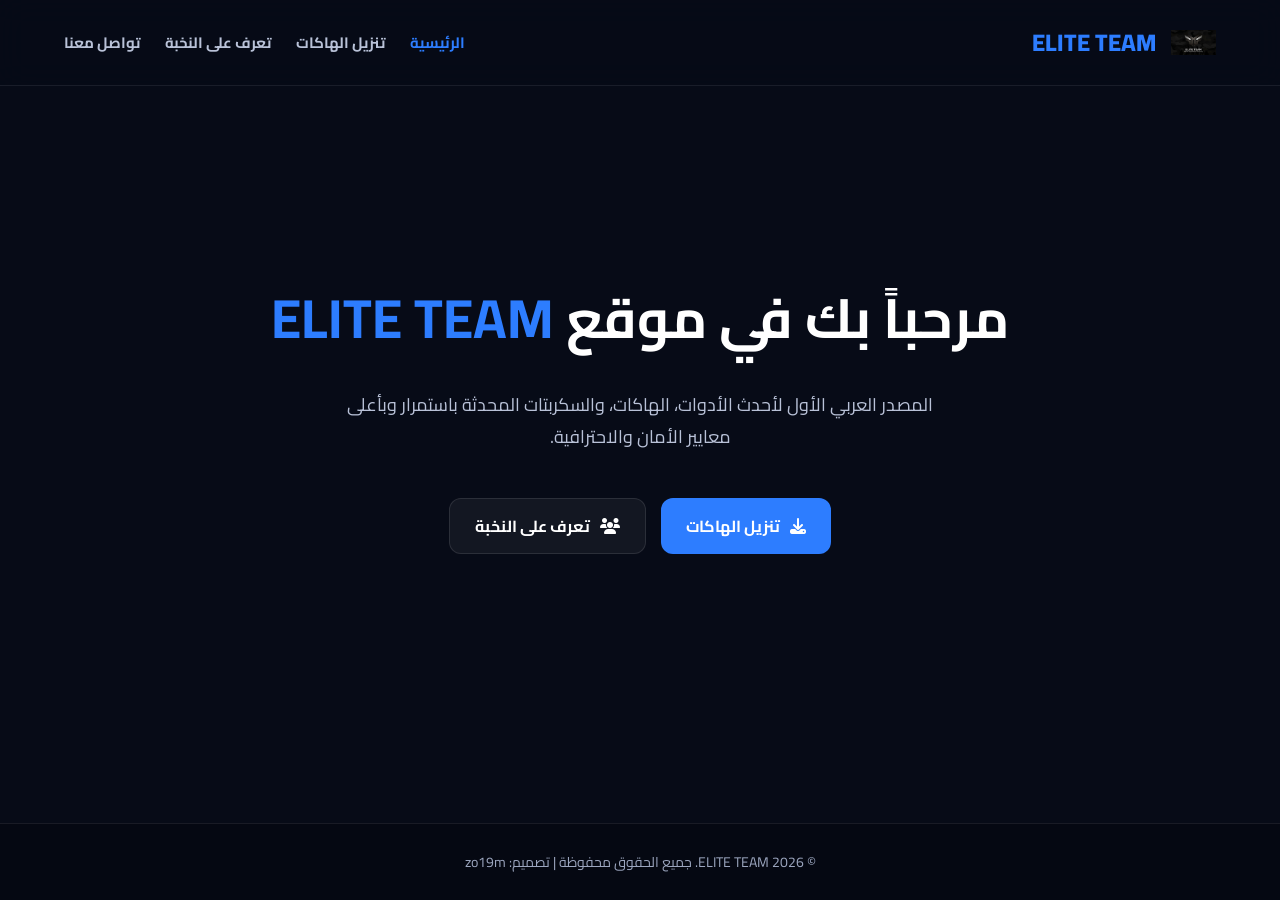
<file: index.html>
<!DOCTYPE html>
<html lang="ar" dir="rtl">
<head>
    <meta charset="UTF-8">
    <meta name="viewport" content="width=device-width, initial-scale=1.0">
    <title>الرئيسية | ELITE TEAM</title>
    <link rel="stylesheet" href="css/style.css">
    <link rel="stylesheet" href="https://cdnjs.cloudflare.com/ajax/libs/font-awesome/6.7.2/css/all.min.css">
</head>
<body>

    <header class="header">
        <div class="container">
            <a href="index.html" class="logo">
                <img src="images/logo.png" alt="Logo">
                <span>ELITE TEAM</span>
            </a>
            <nav class="navbar">
                <a href="index.html" class="active">الرئيسية</a>
                <a href="download.html">تنزيل الهاكات</a>
                <a href="elite.html">تعرف على النخبة</a>
                <a href="contact.html">تواصل معنا</a>
            </nav>
        </div>
    </header>

    <section class="hero">
        <div class="container">
            <h1>مرحباً بك في موقع <span>ELITE TEAM</span></h1>
            <p>المصدر العربي الأول لأحدث الأدوات، الهاكات، والسكربتات المحدثة باستمرار وبأعلى معايير الأمان والاحترافية.</p>
            <div style="display: flex; gap: 15px; justify-content: center;">
                <a href="download.html" class="btn"><i class="fa-solid fa-download"></i> تنزيل الهاكات</a>
                <a href="elite.html" class="btn" style="background: rgba(255,255,255,0.05); border: 1px solid rgba(255,255,255,0.1);"><i class="fa-solid fa-users"></i> تعرف على النخبة</a>
            </div>
        </div>
    </section>

    <footer>
        <p>© 2026 ELITE TEAM. جميع الحقوق محفوظة | تصميم: zo19m</p>
    </footer>

</body>
</html>
</file>
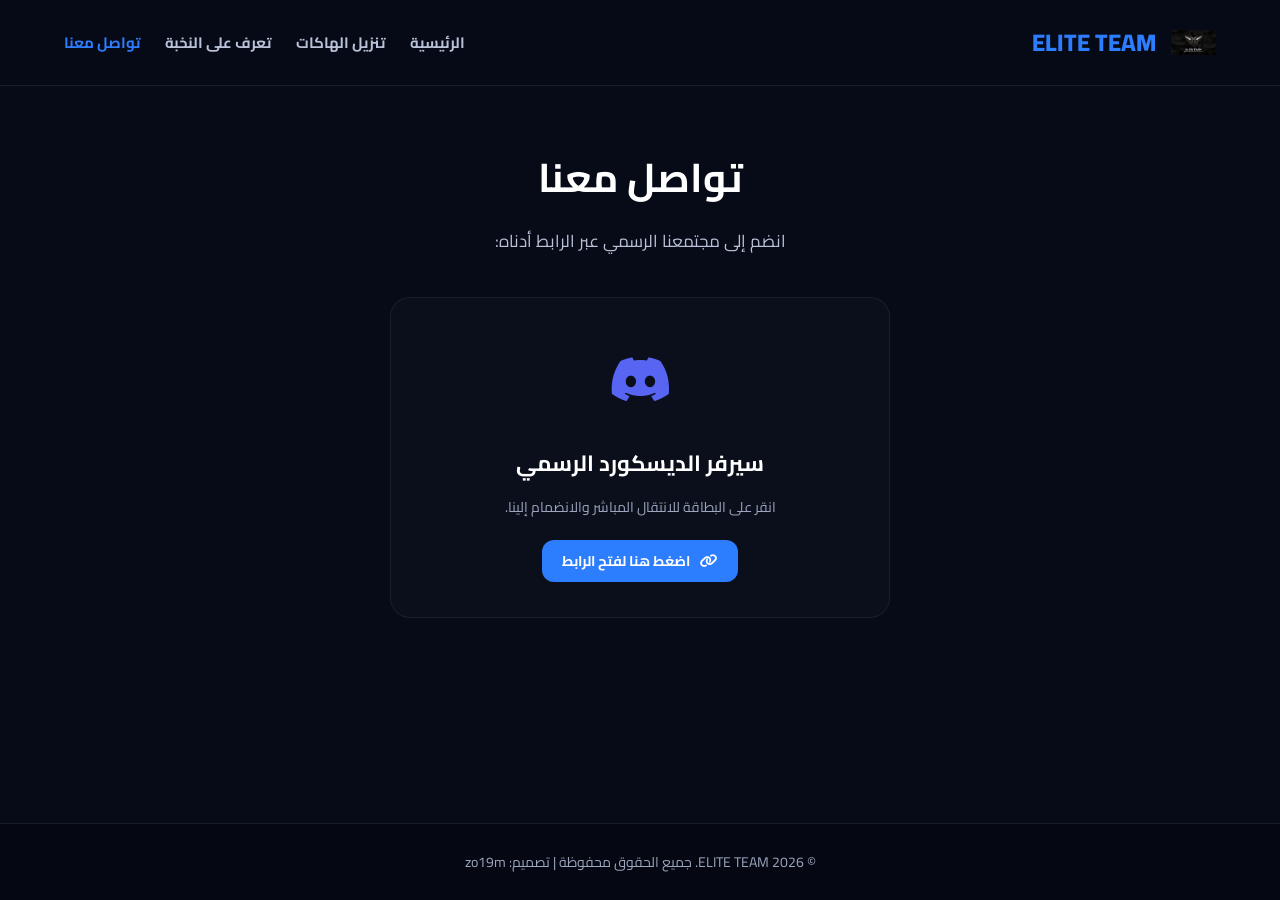
<file: contact.html>
<!DOCTYPE html>
<html lang="ar" dir="rtl">
<head>
    <meta charset="UTF-8">
    <meta name="viewport" content="width=device-width, initial-scale=1.0">
    <title>تواصل معنا | ELITE TEAM</title>
    <link rel="stylesheet" href="css/style.css">
    <link rel="stylesheet" href="https://cdnjs.cloudflare.com/ajax/libs/font-awesome/6.7.2/css/all.min.css">
</head>
<body>

    <header class="header">
        <div class="container">
            <a href="index.html" class="logo">
                <img src="images/logo.png" alt="Logo">
                <span>ELITE TEAM</span>
            </a>
            <nav class="navbar">
                <a href="index.html">الرئيسية</a>
                <a href="download.html">تنزيل الهاكات</a>
                <a href="elite.html">تعرف على النخبة</a>
                <a href="contact.html" class="active">تواصل معنا</a>
            </nav>
        </div>
    </header>

    <section class="page-content">
        <h1>تواصل معنا</h1>
        <p class="subtitle">انضم إلى مجتمعنا الرسمي عبر الرابط أدناه:</p>

        <div class="grid-container" style="max-width: 500px; margin: auto;">
            <!-- Discord Card with Clickable Notice -->
            <a href="https://discord.gg/HK2TqbTMs8" target="_blank" class="card" style="text-decoration: none; color: white; display: block;">
                <div style="font-size: 50px; color: #5865F2; margin-bottom: 15px;">
                    <i class="fab fa-discord"></i>
                </div>
                <h3>سيرفر الديسكورد الرسمي</h3>
                <p style="color: #9ca6bf; font-size: 14px; margin: 10px 0 15px;">انقر على البطاقة للانتقال المباشر والانضمام إلينا.</p>
                <span class="btn" style="margin-top: 5px; font-size: 14px; padding: 8px 20px;">
                    <i class="fa-solid fa-link"></i> اضغط هنا لفتح الرابط
                </span>
            </a>
        </div>
    </section>

    <footer>
        <p>© 2026 ELITE TEAM. جميع الحقوق محفوظة | تصميم: zo19m</p>
    </footer>

</body>
</html>
</file>
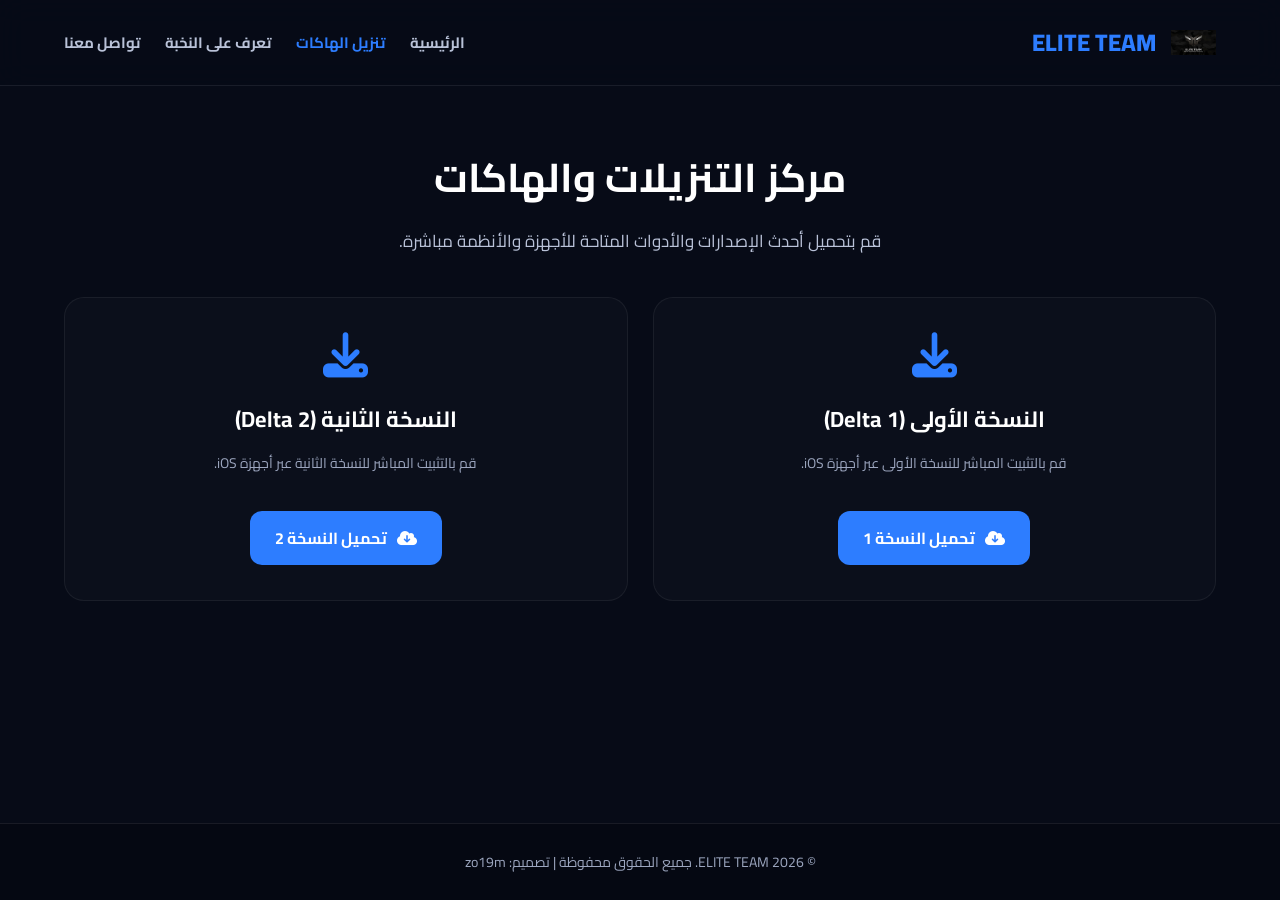
<file: download.html>
<!DOCTYPE html>
<html lang="ar" dir="rtl">
<head>
    <meta charset="UTF-8">
    <meta name="viewport" content="width=device-width, initial-scale=1.0">
    <title>تنزيل الهاكات | ELITE TEAM</title>
    <link rel="stylesheet" href="css/style.css">
    <link rel="stylesheet" href="https://cdnjs.cloudflare.com/ajax/libs/font-awesome/6.7.2/css/all.min.css">
</head>
<body>

    <header class="header">
        <div class="container">
            <a href="index.html" class="logo">
                <img src="images/logo.png" alt="Logo">
                <span>ELITE TEAM</span>
            </a>
            <nav class="navbar">
                <a href="index.html">الرئيسية</a>
                <a href="download.html" class="active">تنزيل الهاكات</a>
                <a href="elite.html">تعرف على النخبة</a>
                <a href="contact.html">تواصل معنا</a>
            </nav>
        </div>
    </header>

    <section class="page-content">
        <h1>مركز التنزيلات والهاكات</h1>
        <p class="subtitle">قم بتحميل أحدث الإصدارات والأدوات المتاحة للأجهزة والأنظمة مباشرة.</p>
        
        <div class="grid-container">
<!-- البطاقة الأولى -->
<div class="card">
    <i class="fa-solid fa-download" style="font-size: 45px; color: #2D7DFF; margin-bottom: 20px;"></i>
    <h3>النسخة الأولى (Delta 1)</h3>
    <p style="color: #9ca6bf; font-size: 14px; margin: 10px 0 20px;">قم بالتثبيت المباشر للنسخة الأولى عبر أجهزة iOS.</p>
    
    <!-- تم إضافة target="_self" وضبط الرابط -->
    <a href="itms-services://?action=download-manifest&url=https://www.installonair.com/storage/manifest/3462421.plist" class="btn" target="_self">
        <i class="fa-solid fa-cloud-arrow-down"></i> تحميل النسخة 1
    </a>
</div>

            <!-- البطاقة الثانية -->
            <div class="card">
                <i class="fa-solid fa-download" style="font-size: 45px; color: #2D7DFF; margin-bottom: 20px;"></i>
                <h3>النسخة الثانية (Delta 2)</h3>
                <p style="color: #9ca6bf; font-size: 14px; margin: 10px 0 20px;">قم بالتثبيت المباشر للنسخة الثانية عبر أجهزة iOS.</p>
                <a href="itms-services://?action=download-manifest&url=https://www.installonair.com/storage/ipaz/KvQcmP/KvQcmP.plist" class="btn">
                    <i class="fa-solid fa-cloud-arrow-down"></i> تحميل النسخة 2
                </a>
            </div>
        </div>
    </section>

    <footer>
        <p>© 2026 ELITE TEAM. جميع الحقوق محفوظة | تصميم: zo19m</p>
    </footer>

</body>
</html>
</file>
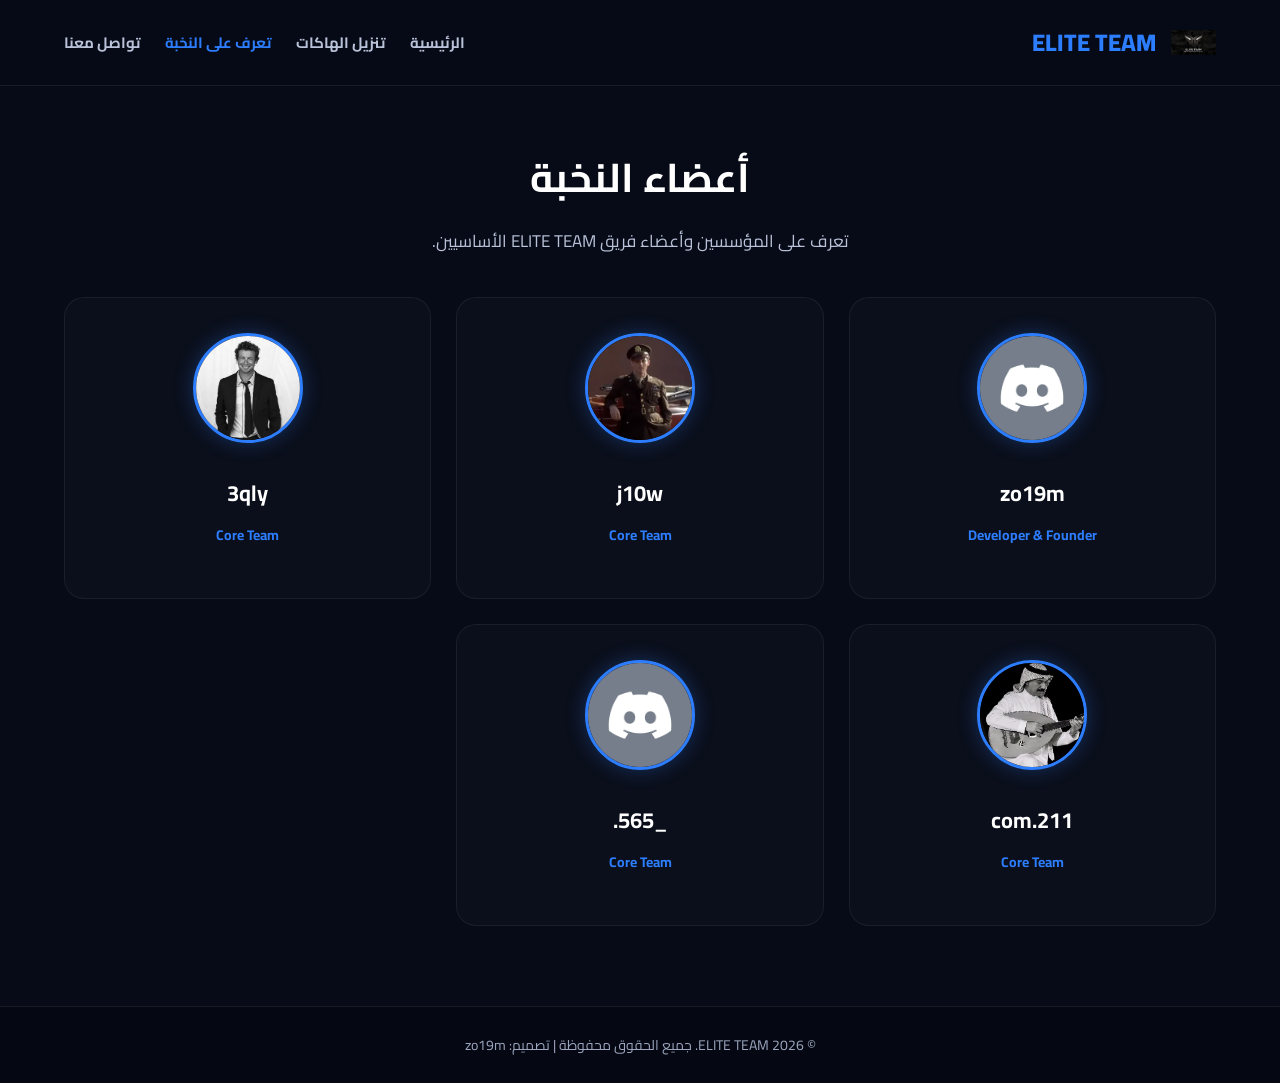
<file: elite.html>
<!DOCTYPE html>
<html lang="ar" dir="rtl">
<head>
    <meta charset="UTF-8">
    <meta name="viewport" content="width=device-width, initial-scale=1.0">
    <title>تعرف على النخبة | ELITE TEAM</title>
    <link rel="stylesheet" href="css/style.css">
    <link rel="stylesheet" href="https://cdnjs.cloudflare.com/ajax/libs/font-awesome/6.7.2/css/all.min.css">
</head>
<body>

    <header class="header">
        <div class="container">
            <a href="index.html" class="logo">
                <img src="images/logo.png" alt="Logo">
                <span>ELITE TEAM</span>
            </a>
            <nav class="navbar">
                <a href="index.html">الرئيسية</a>
                <a href="download.html">تنزيل الهاكات</a>
                <a href="elite.html" class="active">تعرف على النخبة</a>
                <a href="contact.html">تواصل معنا</a>
            </nav>
        </div>
    </header>

    <section class="page-content">
        <h1>أعضاء النخبة</h1>
        <p class="subtitle">تعرف على المؤسسين وأعضاء فريق ELITE TEAM الأساسيين.</p>

        <div class="grid-container">
           
            <div class="card">
                <img src="images/team/zo19m.png" alt="zo19m" class="member-img">
                <h3>zo19m</h3>
                <div class="role">Developer & Founder</div>
            </div>

        
            <div class="card">
                <img src="images/team/j10w.png" alt="j10w" class="member-img">
                <h3>j10w</h3>
                <div class="role">Core Team</div>
            </div>

            
            <div class="card">
                <img src="images/team/3qly.png" alt="3qly" class="member-img">
                <h3>3qly</h3>
                <div class="role">Core Team</div>
            </div>

        
            <div class="card">
                <img src="images/team/211.com.png" alt="211.com" class="member-img">
                <h3>211.com</h3>
                <div class="role">Core Team</div>
            </div>

            
            <div class="card">
                <img src="images/team/p.png" alt="155.com" class="member-img">
                <h3>_565.</h3>
                <div class="role">Core Team</div>
            </div>
        </div>
    </section>

    <footer>
        <p>© 2026 ELITE TEAM. جميع الحقوق محفوظة | تصميم: zo19m</p>
    </footer>

</body>
</html>
</file>
<file: css/style.css>
@import url('https://fonts.googleapis.com/css2?family=Cairo:wght@400;600;700;800;900&display=swap');

*{
    margin: 0;
    padding: 0;
    box-sizing: border-box;
    font-family: "Cairo", sans-serif;
}

body{
    background: #070B17;
    color: #fff;
    overflow-x: hidden;
    min-height: 100vh;
    display: flex;
    flex-direction: column;
    justify-content: space-between;
}

.container{
    width: 90%;
    max-width: 1200px;
    margin: auto;
}

/* Header */
.header{
    position: fixed;
    top: 0;
    width: 100%;
    z-index: 999;
    background: rgba(7,11,23,0.85);
    backdrop-filter: blur(15px);
    border-bottom: 1px solid rgba(255,255,255,0.08);
}

.header .container{
    height: 85px;
    display: flex;
    justify-content: space-between;
    align-items: center;
}

.logo{
    display: flex;
    align-items: center;
    gap: 15px;
    color: white;
    text-decoration: none;
    font-size: 24px;
    font-weight: 800;
}

.logo img{
    width: 45px;
}

.logo span {
    color: #2D7DFF;
}

.navbar{
    display: flex;
    gap: 25px;
}

.navbar a{
    color: #b9c2d8;
    text-decoration: none;
    font-weight: 700;
    transition: 0.3s;
    font-size: 15px;
}

.navbar a:hover, .navbar a.active{
    color: #2D7DFF;
}

/* Sections Base Style */
.page-content {
    padding: 140px 0 80px;
    text-align: center;
}

.page-content h1 {
    font-size: 40px;
    margin-bottom: 10px;
}

.page-content p.subtitle {
    color: #b9c2d8;
    margin-bottom: 40px;
    font-size: 17px;
}

/* Grids for Cards / Elite / Downloads */
.grid-container {
    display: grid;
    grid-template-columns: repeat(auto-fit, minmax(280px, 1fr));
    gap: 25px;
    width: 90%;
    max-width: 1200px;
    margin: auto;
}

.card {
    background: rgba(255, 255, 255, 0.02);
    border: 1px solid rgba(255, 255, 255, 0.06);
    border-radius: 20px;
    padding: 35px 20px;
    text-align: center;
    transition: 0.3s;
}

.card:hover {
    transform: translateY(-5px);
    border-color: rgba(45, 125, 255, 0.4);
    background: rgba(255, 255, 255, 0.04);
}

/* Elite Members Specific */
.member-img {
    width: 110px;
    height: 110px;
    border-radius: 50%;
    object-fit: cover;
    margin-bottom: 20px;
    border: 3px solid #2D7DFF;
    box-shadow: 0 0 20px rgba(45,125,255,0.3);
}

.card h3 {
    font-size: 22px;
    margin-bottom: 8px;
}

.card .role {
    color: #2D7DFF;
    font-weight: 700;
    font-size: 14px;
    margin-bottom: 15px;
}

/* Buttons */
.btn {
    display: inline-flex;
    align-items: center;
    gap: 10px;
    padding: 12px 25px;
    border-radius: 12px;
    text-decoration: none;
    font-weight: 700;
    background: #2D7DFF;
    color: white;
    transition: 0.3s;
    margin-top: 15px;
}

.btn:hover {
    transform: translateY(-2px);
    box-shadow: 0 5px 20px rgba(45,125,255,0.4);
}

/* Hero Section for Index */
.hero {
    min-height: 80vh;
    display: flex;
    align-items: center;
    text-align: center;
    padding-top: 100px;
}

.hero h1 {
    font-size: 55px;
    margin-bottom: 20px;
}

.hero h1 span {
    color: #2D7DFF;
}

.hero p {
    font-size: 18px;
    color: #b9c2d8;
    max-width: 600px;
    margin: 0 auto 30px;
    line-height: 1.8;
}

/* Footer */
footer{
    padding: 25px;
    text-align: center;
    border-top: 1px solid rgba(255,255,255,0.08);
    color: #9ca6bf;
    font-size: 14px;
    background: #050812;
}
</file>
